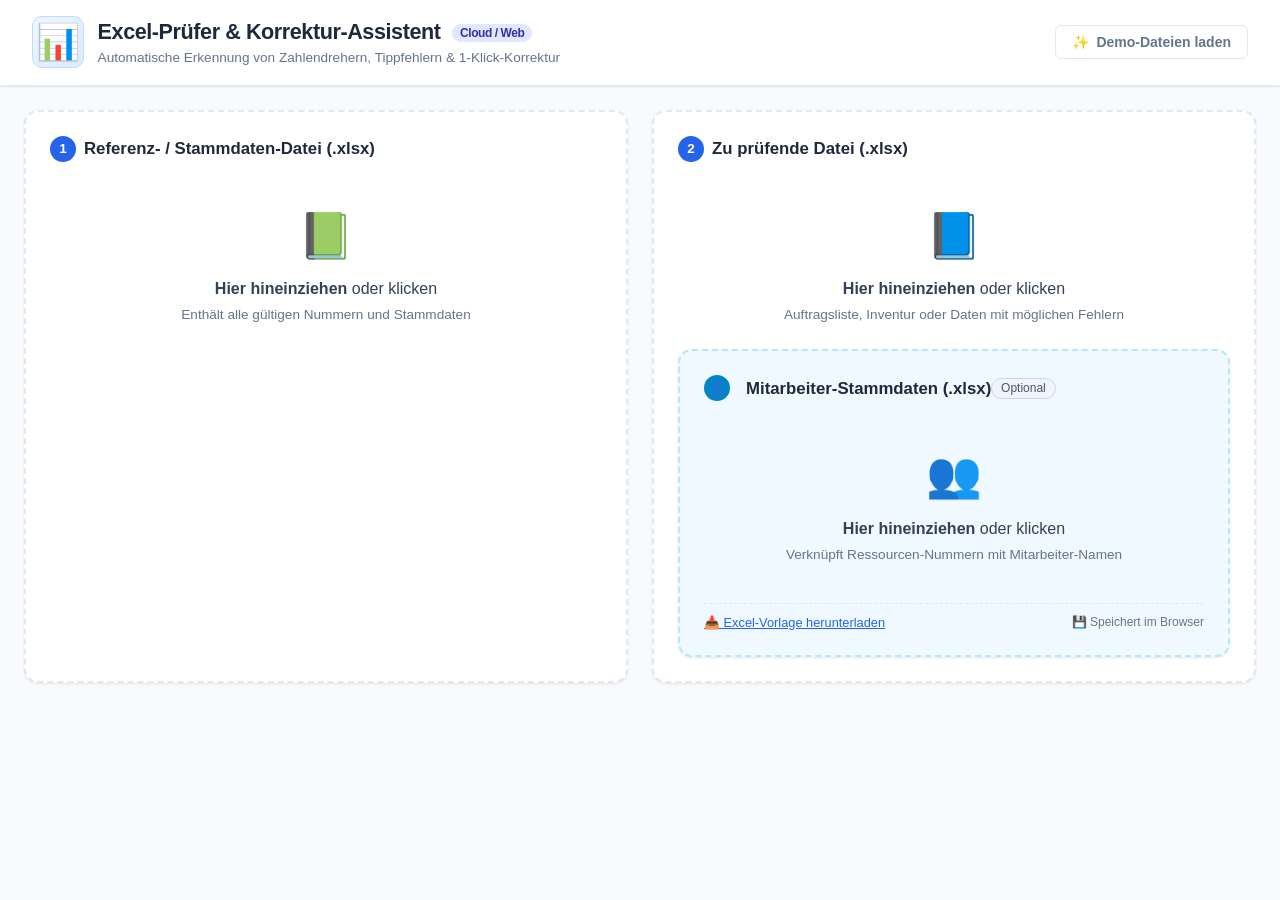
<file: docs/index.html>
<!DOCTYPE html>
<html lang="de">
<head>
  <meta charset="UTF-8">
  <meta name="viewport" content="width=device-width, initial-scale=1.0">
  <title>Excel-Prüfer & Korrektur-Assistent (Web)</title>
  <link rel="stylesheet" href="style.css">
  <!-- ExcelJS für 100% clientseitige Excel-Verarbeitung im Browser (Lokal mit CDN-Fallback) -->
  <script src="libs/exceljs.min.js"></script>
  <script>
    if (typeof ExcelJS === "undefined") {
      document.write('<script src="https://cdn.jsdelivr.net/npm/exceljs@4.4.0/dist/exceljs.min.js"><\\/script>');
    }
  </script>
</head>
<body>
  <!-- Kopfzeile -->
  <header class="app-header">
    <div class="header-container">
      <div class="logo-area">
        <div class="logo-icon">📊</div>
        <div>
          <h1 class="logo-title">Excel-Prüfer &amp; Korrektur-Assistent <span style="font-size: 0.75rem; background: #e0e7ff; color: #3730a3; padding: 2px 8px; border-radius: 9999px; margin-left: 6px; font-weight: 600; vertical-align: middle;">Cloud / Web</span></h1>
          <p class="logo-subtitle">Automatische Erkennung von Zahlendrehern, Tippfehlern &amp; 1-Klick-Korrektur</p>
        </div>
      </div>
      <div class="header-actions">
        <button id="btn-load-demo" class="btn btn-secondary btn-sm" title="Lädt Beispieldaten mit echten Zahlendrehern und 4-stelligen Ressourcen">
          <span class="icon">✨</span> Demo-Dateien laden
        </button>
      </div>
    </div>
  </header>

  <!-- Hauptinhalt -->
  <main class="main-container">

    <!-- Schritt 1: Datei-Upload / Drag & Drop -->
    <section class="dropzone-grid">
      
      <!-- 1. Referenzdatei -->
      <div id="drop-ref" class="drop-card drop-ref">
        <div class="drop-card-header">
          <span class="step-badge">1</span>
          <h3>Referenz- / Stammdaten-Datei (.xlsx)</h3>
        </div>
        <div class="drop-zone-content">
          <div class="drop-icon">📗</div>
          <p class="drop-text"><strong>Hier hineinziehen</strong> oder klicken</p>
          <p class="drop-subtext">Enthält alle gültigen Nummern und Stammdaten</p>
          <input type="file" id="input-ref" class="file-input" accept=".xlsx,.xls">
        </div>
        <div id="ref-file-info" class="file-info hidden">
          <div class="file-info-icon">✅</div>
          <div class="file-info-text">
            <strong id="ref-filename">dateiname.xlsx</strong>
            <div class="sheet-select-row">
              <label for="select-ref-sheet">Arbeitsblatt:</label>
              <select id="select-ref-sheet" class="form-select form-select-sm"></select>
            </div>
          </div>
        </div>
      </div>

      <!-- 2. Zu prüfende Datei -->
      <div id="drop-tgt" class="drop-card drop-tgt">
        <div class="drop-card-header">
          <span class="step-badge">2</span>
          <h3>Zu prüfende Datei (.xlsx)</h3>
        </div>
        <div class="drop-zone-content">
          <div class="drop-icon">📘</div>
          <p class="drop-text"><strong>Hier hineinziehen</strong> oder klicken</p>
          <p class="drop-subtext">Auftragsliste, Inventur oder Daten mit möglichen Fehlern</p>
          <input type="file" id="input-tgt" class="file-input" accept=".xlsx,.xls">
        </div>
        <div id="tgt-file-info" class="file-info hidden">
          <div class="file-info-icon">✅</div>
          <div class="file-info-text">
            <strong id="tgt-filename">dateiname.xlsx</strong>
            <div class="sheet-select-row">
              <label for="select-tgt-sheet">Arbeitsblatt:</label>
              <select id="select-tgt-sheet" class="form-select form-select-sm"></select>
            </div>
          </div>
        </div>
      <!-- 3. Mitarbeiter-Datei (Personal / Ressourcen) -->
      <div id="drop-staff" class="drop-card drop-staff">
        <div class="drop-card-header">
          <div style="display: flex; align-items: center; gap: 0.5rem;">
            <span class="step-badge" style="background: #0284c7;">👤</span>
            <h3>Mitarbeiter-Stammdaten (.xlsx)</h3>
          </div>
          <span id="staff-storage-badge" class="badge badge-leer-ok">Optional</span>
        </div>
        <div class="drop-zone-content" id="staff-drop-zone-content">
          <div class="drop-icon">👥</div>
          <p class="drop-text"><strong>Hier hineinziehen</strong> oder klicken</p>
          <p class="drop-subtext">Verknüpft Ressourcen-Nummern mit Mitarbeiter-Namen</p>
          <input type="file" id="input-staff" class="file-input" accept=".xlsx,.xls">
        </div>
        <div id="staff-file-info" class="file-info hidden">
          <div class="file-info-icon" style="color: #0284c7;">👤</div>
          <div class="file-info-text">
            <strong id="staff-info-title">Keine Mitarbeiter geladen</strong>
            <p id="staff-info-detail" style="font-size: 0.8rem; color: var(--text-muted); margin: 2px 0 6px 0;">Gespeichert im Browser</p>
            <div class="staff-actions-row">
              <button type="button" id="btn-change-staff" class="btn btn-secondary btn-sm" style="padding: 2px 8px; font-size: 0.8rem;">Neu laden / Ändern</button>
              <button type="button" id="btn-clear-staff" class="btn btn-outline btn-sm" style="padding: 2px 8px; font-size: 0.8rem; color: #dc2626;" title="Aus dem Browser löschen">Löschen</button>
            </div>
          </div>
        </div>
        <div class="staff-card-footer" style="margin-top: 0.85rem; border-top: 1px dashed var(--border); padding-top: 0.6rem; display: flex; justify-content: space-between; align-items: center;">
          <button type="button" id="btn-download-staff-template" class="btn-link" style="font-size: 0.8rem; color: var(--primary); background: none; border: none; cursor: pointer; text-decoration: underline;">
            📥 Excel-Vorlage herunterladen
          </button>
          <span style="font-size: 0.75rem; color: var(--text-muted);">💾 Speichert im Browser</span>
        </div>
      </div>

    </section>

    <!-- Schritt 2: Spalten-Zuordnung & Einstellungen -->
    <section id="config-section" class="card config-card hidden">
      <div class="card-header-flex">
        <div class="title-with-badge">
          <span class="step-badge">3</span>
          <h3>Spalten-Zuordnung &amp; Prüfeinstellungen</h3>
        </div>
        <div class="mode-selector">
          <label class="mode-label">Prüfmodus:</label>
          <label class="radio-chip">
            <input type="radio" name="check-mode" value="pool" checked>
            <span>Gültigkeit im Wertepool (Standard)</span>
          </label>
          <label class="radio-chip">
            <input type="radio" name="check-mode" value="row">
            <span>1:1 Zeilenabgleich</span>
          </label>
        </div>
      </div>

      <!-- Zusätzliche Prüfeinstellungen: Datumsprüfung für Spalte A -->
      <div class="date-check-card">
        <div class="date-check-header">
          <label class="date-check-title" title="Prüft, ob die Datumswerte in Spalte A im erwarteten Zeitraum liegen">
            <input type="checkbox" id="chk-date-validation" checked>
            <span>📅 Datumsprüfung für Spalte A (Prüfung auf aktuellen Zeitraum)</span>
          </label>
          <span class="badge badge-ok" id="badge-date-status">Aktiv (Letzte 3 Wochen)</span>
        </div>
        <div class="date-check-options-row" id="date-check-controls">
          <label class="radio-chip">
            <input type="radio" name="date-mode" value="weeks" checked>
            <span>Relativ: Letzte</span>
          </label>
          <input type="number" id="input-date-weeks" min="1" max="104" value="3" class="date-input-num" title="Anzahl der Wochen in die Vergangenheit">
          <span style="font-size: 0.88rem; color: var(--text-muted);">Wochen (Standard: 3 Wochen, keine Zukunftsdaten)</span>
          
          <span style="color: var(--border); margin: 0 0.5rem;">|</span>
          
          <label class="radio-chip">
            <input type="radio" name="date-mode" value="custom">
            <span>Fester Zeitraum:</span>
          </label>
          <span style="font-size: 0.85rem;">Von:</span>
          <input type="date" id="input-date-start" class="date-input-val">
          <span style="font-size: 0.85rem;">Bis:</span>
          <input type="date" id="input-date-end" class="date-input-val">
        </div>
        <div style="font-size: 0.78rem; color: var(--text-muted); margin-top: 0.35rem;">
          💡 Liegt das Datum in Spalte A weiter zurück oder in der Zukunft, wird automatisch eine Warnung <em>„Datum eventuell falsch“</em> angezeigt.
        </div>
      </div>

      <div class="mapping-table-wrapper">
        <p class="mapping-hint">Wählen Sie aus, welche Spalten gegen die Referenz abgeglichen werden sollen:</p>
        <table class="mapping-table">
          <thead>
            <tr>
              <th width="45"><input type="checkbox" id="check-all-cols" title="Alle Spalten auswählen"></th>
              <th>Spalte in Prüfdatei</th>
              <th width="35">➔</th>
              <th>Vergleichen mit Referenz-Spalte</th>
              <th width="220">Leere Zellen erlauben <span style="font-weight: normal; font-size: 0.75rem; color: #64748b;">(z.B. optional)</span></th>
            </tr>
          </thead>
          <tbody id="mapping-tbody">
            <!-- Dynamisch generiert -->
          </tbody>
        </table>
      </div>

      <div class="config-actions">
        <button id="btn-start-check" class="btn btn-primary btn-lg">
          <span class="icon">🚀</span> Prüfung starten
        </button>
      </div>
    </section>

    <!-- Schritt 3: Analyse-Dashboard & Korrekturen -->
    <section id="results-section" class="results-container hidden">
      
      <!-- Kennzahlen / Statistik -->
      <div class="stats-grid">
        <div class="stat-card stat-total">
          <div class="stat-num" id="stat-total">0</div>
          <div class="stat-label">Geprüfte Zellen</div>
        </div>
        <div class="stat-card stat-ok">
          <div class="stat-num" id="stat-ok">0</div>
          <div class="stat-label">Gültig / Korrekt</div>
        </div>
        <div class="stat-card stat-zahlendreher">
          <div class="stat-num" id="stat-zahlendreher">0</div>
          <div class="stat-label">Zahlendreher</div>
        </div>
        <div class="stat-card stat-tippfehler">
          <div class="stat-num" id="stat-tippfehler">0</div>
          <div class="stat-label">Tippfehler / Ähnlich</div>
        </div>
        <div class="stat-card stat-fehler">
          <div class="stat-num" id="stat-fehler">0</div>
          <div class="stat-label">Nicht existent / Leer</div>
        </div>
      </div>

      <!-- Aktionsleiste für Korrekturen -->
      <div class="action-bar-card">
        <div class="action-bar-left">
          <button id="btn-general-apply" class="btn btn-general btn-pulse" title="Erstellt die fertige Excel-Datei im Download-Ordner. Fehler und nicht vorhandene Nummern bleiben im Original unverändert erhalten, es sei denn, Sie haben sie manuell angepasst.">
            <span class="icon">🚀</span> <strong>General-Button: Datei erstellen &amp; Änderungen übernehmen</strong>
          </button>
          <button id="btn-fix-zahlendreher" class="btn btn-action btn-highlight" title="Nur eindeutige Zahlendreher korrigieren">
            <span class="icon">⚡</span> Nur Zahlendreher korrigieren
          </button>
          <button id="btn-reset-fixes" class="btn btn-action btn-secondary" title="Alle Korrekturen rückgängig machen">
            <span class="icon">↩️</span> Zurücksetzen
          </button>
        </div>
        <div class="action-bar-right">
          <button id="btn-export-excel" class="btn btn-success hidden">
            <span class="icon">💾</span> Korrigierte Excel (.xlsx)
          </button>
          <button id="btn-export-report" class="btn btn-outline hidden">
            <span class="icon">📊</span> Prüfbericht (.xlsx)
          </button>
        </div>
      </div>

      <!-- Download-Erfolgsbanner (erscheint nach General-Button) -->
      <div id="download-success-banner" class="download-banner hidden">
        <div class="download-banner-left">
          <div class="download-banner-badge">✅ DATEI HERUNTERGELADEN</div>
          <h4>Korrigierte Excel-Datei erfolgreich erstellt (1:1 Original-Layout)</h4>
          <p class="download-banner-path">Gespeichert in Ihrem Browser-Download-Ordner als: <strong id="download-file-name">dateiname_KORRIGIERT.xlsx</strong></p>
        </div>
        <div class="download-banner-actions">
          <button id="btn-download-again" class="btn btn-success">
            <span class="icon">📥</span> Nochmals herunterladen
          </button>
        </div>
      </div>

      <!-- Filter und Tabellenansicht (Prüfdiagnose ODER Komplette Excel-Datei) -->
      <div class="card table-card">
        <!-- Ansichten-Umschalter (Tabs) -->
        <div class="view-tabs-bar">
          <button type="button" id="tab-btn-diagnostics" class="view-tab-btn active">
            <span class="icon">🔍</span> <span>Prüf- &amp; Diagnoseansicht</span>
            <span class="tab-badge badge-err" id="tab-badge-errors">0 Abweichungen</span>
          </button>
          <button type="button" id="tab-btn-fulltable" class="view-tab-btn">
            <span class="icon">📑</span> <span>Gesamte Excel-Datei (Alle Spalten &amp; Zeilen)</span>
            <span class="tab-badge badge-info" id="tab-badge-total-rows">0 Zeilen</span>
          </button>
        </div>

        <!-- Ansicht 1: Prüf- & Diagnoseansicht (bisherige Ergebnistabelle) -->
        <div id="view-diagnostics" class="view-pane">
          <div class="table-header-toolbar">
            <div class="search-box">
              <span class="search-icon">🔍</span>
              <input type="text" id="table-search-input" placeholder="Nach Zelle (z.B. A5), Wert oder Diagnose filtern...">
            </div>

            <div class="filter-pills" id="filter-pills">
              <button class="pill" data-filter="all">Alle (<span id="count-all">0</span>)</button>
              <button class="pill active" data-filter="errors">Nur Fehler (<span id="count-errors">0</span>)</button>
              <button class="pill" data-filter="zahlendreher">Zahlendreher (<span id="count-zd">0</span>)</button>
              <button class="pill" data-filter="tippfehler">Tippfehler (<span id="count-tp">0</span>)</button>
              <button class="pill pill-datum" data-filter="datum">📅 Datum (<span id="count-datum">0</span>)</button>
              <button class="pill" data-filter="nicht_existent">Nicht existent (<span id="count-ne">0</span>)</button>
              <button class="pill" data-filter="corrected">Bereits korrigiert (<span id="count-corr">0</span>)</button>
            </div>
          </div>

          <div class="results-table-wrapper">
            <table class="results-table">
              <thead>
                <tr>
                  <th width="75">Zelle</th>
                  <th width="150">Spalte</th>
                  <th width="90">Zeile</th>
                  <th width="130">Originalwert</th>
                  <th width="200">Status / Diagnose</th>
                  <th width="220">Vorschlag / Alternativen</th>
                  <th width="210">Neuer Wert (Manuell / Speichern)</th>
                </tr>
              </thead>
              <tbody id="results-tbody">
                <!-- Dynamisch gefüllt -->
              </tbody>
            </table>
          </div>
        </div>

        <!-- Ansicht 2: Gesamte Excel-Datei (Alle Spalten & Zeilen mit Filtern und Direkt-Bearbeitung) -->
        <div id="view-fulltable" class="view-pane hidden">
          <div class="fulltable-toolbar">
            <div class="fulltable-filters-grid">
              <div class="fulltable-filter-item">
                <label for="filter-full-staff">👤 Mitarbeiter / Ressource:</label>
                <select id="filter-full-staff" class="form-select form-select-sm">
                  <option value="all">Alle Mitarbeiter</option>
                </select>
              </div>

              <div class="fulltable-filter-item">
                <label for="filter-full-date">📅 Datum / Tag:</label>
                <select id="filter-full-date" class="form-select form-select-sm">
                  <option value="all">Alle Tage</option>
                </select>
              </div>

              <div class="fulltable-filter-item">
                <label for="filter-full-status">⚠️ Zeilen-Status:</label>
                <select id="filter-full-status" class="form-select form-select-sm">
                  <option value="all">Alle Zeilen anzeigen</option>
                  <option value="errors">Nur Zeilen mit Prüffehlern</option>
                  <option value="corrected">Nur geänderte Zeilen</option>
                </select>
              </div>

              <div class="fulltable-filter-item fulltable-search-item">
                <label for="filter-full-search">🔍 Freitext-Suche:</label>
                <input type="text" id="filter-full-search" class="form-input form-input-sm" placeholder="In allen Zellen suchen (z.B. Stunden, Artikel, Name)...">
              </div>
            </div>

            <div class="fulltable-actions-row">
              <div class="fulltable-counts" id="fulltable-counts-text">
                Zeige <strong>0</strong> von <strong>0</strong> Zeilen
              </div>
              <div style="display: flex; gap: 0.75rem; align-items: center; flex-wrap: wrap;">
                <button type="button" id="btn-reset-full-filters" class="btn btn-secondary btn-sm">
                  ↩️ Filter zurücksetzen
                </button>
                <span class="fulltable-hint">💡 Klick auf eine Zelle, um den Wert direkt zu ändern &amp; zu speichern</span>
              </div>
            </div>
          </div>

          <div class="fulltable-scroll-wrapper">
            <table class="full-excel-table" id="full-excel-table">
              <thead id="fulltable-thead">
                <!-- Dynamisch: # Zeile | Spalte A | Spalte B | ... -->
              </thead>
              <tbody id="fulltable-tbody">
                <!-- Dynamisch alle Zeilen mit Inline-Editing -->
              </tbody>
            </table>
          </div>
        </div>

      </div>

      <!-- Schritt 4: Übersicht der Mitarbeiter & geleisteten Arbeitszeiten nach Tagen -->
      <div id="timesheet-section" class="card timesheet-card hidden">
        <div class="card-header-flex">
          <div>
            <div class="title-with-badge">
              <span class="step-badge" style="background: #059669;">4</span>
              <h3>Übersicht: Mitarbeiter &amp; geleistete Arbeitszeiten nach Tagen</h3>
            </div>
            <p class="section-desc" style="font-size: 0.88rem; color: var(--text-muted); margin-top: 0.25rem;">
              Automatische Zusammenstellung der gebuchten Zeiten pro Mitarbeiter und Kalendertag zur Endkontrolle, ob alle Daten korrekt erfasst wurden.
            </p>
          </div>
          <div class="timesheet-header-actions">
            <button id="btn-export-timesheet" class="btn btn-success btn-sm" title="Lädt diese Arbeitszeiten-Matrix als formatierte Excel-Datei herunter">
              <span class="icon">📥</span> Arbeitszeiten als Excel (.xlsx)
            </button>
          </div>
        </div>

        <!-- Spalten-Auswahl für Datum & Stunden (automatisch erkannt, flexibel änderbar) -->
        <div class="timesheet-config-bar">
          <div class="timesheet-cfg-item">
            <label for="select-ts-date-col">📅 Datums-Spalte:</label>
            <select id="select-ts-date-col" class="form-select form-select-sm"></select>
          </div>
          <div class="timesheet-cfg-item">
            <label for="select-ts-hours-col">⏱️ Arbeitszeit / Stunden-Spalte:</label>
            <select id="select-ts-hours-col" class="form-select form-select-sm"></select>
          </div>
          <div class="timesheet-cfg-item">
            <label for="select-ts-resource-col">👤 Ressourcen-Spalte:</label>
            <select id="select-ts-resource-col" class="form-select form-select-sm"></select>
          </div>
          <div class="timesheet-cfg-info">
            <span id="ts-staff-status-badge" class="badge badge-ok">👤 Mitarbeiter verknüpft</span>
          </div>
        </div>

        <!-- Matrix-Tabelle -->
        <div class="timesheet-table-wrapper">
          <table class="timesheet-table" id="timesheet-table">
            <thead id="timesheet-thead">
              <!-- Dynamisch: Mitarbeiter | Tag 1 | Tag 2 | ... | Gesamtstunden | Buchungen -->
            </thead>
            <tbody id="timesheet-tbody">
              <!-- Dynamisch: Eine Zeile pro Mitarbeiter -->
            </tbody>
            <tfoot id="timesheet-tfoot">
              <!-- Dynamisch: Summe pro Tag über alle Mitarbeiter -->
            </tfoot>
          </table>
        </div>
      </div>

    </section>

  </main>

  <!-- Toast Benachrichtigung -->
  <div id="toast" class="toast hidden"></div>

  <!-- Skripte -->
  <script src="engine.js"></script>
  <script src="app.js"></script>
</body>
</html>
</file>
<file: docs/style.css>
/* ==========================================================================
   Excel-Prüfer & Korrektur-Assistent - Modernes Styling
   ========================================================================== */

:root {
  --primary: #2563eb;
  --primary-hover: #1d4ed8;
  --primary-light: #eff6ff;
  --primary-border: #bfdbfe;
  
  --success: #10b981;
  --success-hover: #059669;
  --success-bg: #ecfdf5;
  --success-border: #a7f3d0;
  
  --warning: #f59e0b;
  --warning-bg: #fffbeb;
  --warning-border: #fde68a;
  
  --danger: #ef4444;
  --danger-bg: #fef2f2;
  --danger-border: #fecaca;
  
  --info: #0284c7;
  --info-bg: #f0f9ff;
  --info-border: #bae6fd;

  --bg-main: #f8fafc;
  --bg-card: #ffffff;
  --text-main: #0f172a;
  --text-muted: #64748b;
  --border: #e2e8f0;
  --radius-sm: 6px;
  --radius-md: 10px;
  --radius-lg: 14px;
  --shadow-sm: 0 1px 3px rgba(0,0,0,0.06), 0 1px 2px rgba(0,0,0,0.04);
  --shadow-md: 0 4px 6px -1px rgba(0,0,0,0.08), 0 2px 4px -2px rgba(0,0,0,0.05);
  --shadow-lg: 0 10px 15px -3px rgba(0,0,0,0.08), 0 4px 6px -4px rgba(0,0,0,0.04);
}

* {
  box-sizing: border-box;
  margin: 0;
  padding: 0;
}

body {
  font-family: -apple-system, BlinkMacSystemFont, "Segoe UI", Roboto, "Helvetica Neue", Arial, sans-serif;
  background-color: var(--bg-main);
  color: var(--text-main);
  line-height: 1.5;
  -webkit-font-smoothing: antialiased;
}

/* Header */
.app-header {
  background-color: var(--bg-card);
  border-bottom: 1px solid var(--border);
  padding: 1rem 2rem;
  position: sticky;
  top: 0;
  z-index: 100;
  box-shadow: var(--shadow-sm);
}

.header-container {
  max-width: 1400px;
  margin: 0 auto;
  display: flex;
  align-items: center;
  justify-content: space-between;
  gap: 1rem;
}

.logo-area {
  display: flex;
  align-items: center;
  gap: 0.85rem;
}

.logo-icon {
  font-size: 2.2rem;
  background: linear-gradient(135deg, #eff6ff 0%, #dbeafe 100%);
  width: 52px;
  height: 52px;
  display: flex;
  align-items: center;
  justify-content: center;
  border-radius: var(--radius-md);
  border: 1px solid var(--primary-border);
}

.logo-title {
  font-size: 1.35rem;
  font-weight: 700;
  color: #1e293b;
  letter-spacing: -0.02em;
}

.logo-subtitle {
  font-size: 0.85rem;
  color: var(--text-muted);
}

/* Container */
.main-container {
  max-width: 1400px;
  margin: 1.5rem auto;
  padding: 0 1.5rem;
  display: flex;
  flex-direction: column;
  gap: 1.75rem;
}

/* Cards */
.card {
  background-color: var(--bg-card);
  border: 1px solid var(--border);
  border-radius: var(--radius-lg);
  padding: 1.5rem;
  box-shadow: var(--shadow-sm);
}

.step-badge {
  background-color: var(--primary);
  color: white;
  width: 26px;
  height: 26px;
  border-radius: 50%;
  display: inline-flex;
  align-items: center;
  justify-content: center;
  font-size: 0.85rem;
  font-weight: 700;
  margin-right: 0.5rem;
}

/* Upload & Dropzone */
.dropzone-grid {
  display: grid;
  grid-template-columns: repeat(auto-fit, minmax(360px, 1fr));
  gap: 1.5rem;
}

.drop-card {
  background: var(--bg-card);
  border: 2px dashed var(--border);
  border-radius: var(--radius-lg);
  padding: 1.5rem;
  transition: all 0.2s ease;
  position: relative;
  cursor: pointer;
  box-shadow: var(--shadow-sm);
}

.drop-card:hover, .drop-card.dragover {
  border-color: var(--primary);
  background-color: var(--primary-light);
  transform: translateY(-2px);
  box-shadow: var(--shadow-md);
}

.drop-card-header {
  display: flex;
  align-items: center;
  margin-bottom: 1rem;
}

.drop-card-header h3 {
  font-size: 1.05rem;
  font-weight: 600;
  color: #1e293b;
}

.drop-zone-content {
  text-align: center;
  padding: 1.5rem 0.5rem;
}

.drop-icon {
  font-size: 2.8rem;
  margin-bottom: 0.5rem;
}

.drop-text {
  font-size: 1rem;
  color: #334155;
  margin-bottom: 0.25rem;
}

.drop-subtext {
  font-size: 0.85rem;
  color: var(--text-muted);
}

.file-input {
  display: none;
}

.file-info {
  background-color: #f8fafc;
  border: 1px solid var(--border);
  border-radius: var(--radius-md);
  padding: 0.85rem;
  margin-top: 1rem;
}

.file-info-row {
  display: flex;
  align-items: center;
  justify-content: space-between;
  margin-bottom: 0.65rem;
}

.file-name {
  font-weight: 600;
  font-size: 0.9rem;
  color: #1e293b;
  overflow: hidden;
  text-overflow: ellipsis;
  white-space: nowrap;
  max-width: 240px;
}

.sheet-select-row {
  display: flex;
  align-items: center;
  gap: 0.5rem;
  font-size: 0.85rem;
  color: var(--text-muted);
}

/* Form Controls */
.form-select {
  flex: 1;
  padding: 0.4rem 0.65rem;
  border-radius: var(--radius-sm);
  border: 1px solid var(--border);
  background-color: white;
  font-size: 0.85rem;
  color: var(--text-main);
  outline: none;
}

.form-select:focus {
  border-color: var(--primary);
  box-shadow: 0 0 0 2px var(--primary-border);
}

/* Config Section */
.config-header {
  display: flex;
  align-items: center;
  justify-content: space-between;
  flex-wrap: wrap;
  gap: 1rem;
  margin-bottom: 1.25rem;
  padding-bottom: 1rem;
  border-bottom: 1px solid var(--border);
}

.config-title-group {
  display: flex;
  align-items: center;
}

.config-title-group h3 {
  font-size: 1.15rem;
  font-weight: 600;
}

.mode-selector {
  display: flex;
  align-items: center;
  gap: 0.75rem;
}

.mode-label {
  font-size: 0.85rem;
  font-weight: 600;
  color: var(--text-muted);
}

.radio-chip {
  display: inline-flex;
  align-items: center;
  gap: 0.4rem;
  font-size: 0.85rem;
  background-color: #f1f5f9;
  padding: 0.35rem 0.75rem;
  border-radius: 9999px;
  cursor: pointer;
  transition: all 0.15s ease;
}

.radio-chip:hover {
  background-color: #e2e8f0;
}

.radio-chip input:checked + span {
  font-weight: 600;
  color: var(--primary);
}

.mapping-table-wrapper {
  margin-bottom: 1.25rem;
}

.mapping-hint {
  font-size: 0.9rem;
  color: var(--text-muted);
  margin-bottom: 0.75rem;
}

.mapping-table {
  width: 100%;
  border-collapse: collapse;
}

.mapping-table th {
  background-color: #f8fafc;
  padding: 0.65rem 0.85rem;
  text-align: left;
  font-size: 0.8rem;
  font-weight: 600;
  color: var(--text-muted);
  border-bottom: 1px solid var(--border);
  text-transform: uppercase;
  letter-spacing: 0.05em;
}

.mapping-table td {
  padding: 0.65rem 0.85rem;
  border-bottom: 1px solid var(--border);
  font-size: 0.9rem;
}

.config-actions {
  display: flex;
  justify-content: flex-end;
}

/* Results & Stats */
.stats-grid {
  display: grid;
  grid-template-columns: repeat(auto-fit, minmax(200px, 1fr));
  gap: 1rem;
}

.stat-card {
  background: white;
  border: 1px solid var(--border);
  border-radius: var(--radius-md);
  padding: 1.1rem 1.25rem;
  box-shadow: var(--shadow-sm);
  display: flex;
  flex-direction: column;
}

.stat-num {
  font-size: 2rem;
  font-weight: 700;
  line-height: 1;
  margin-bottom: 0.35rem;
}

.stat-label {
  font-size: 0.85rem;
  color: var(--text-muted);
  font-weight: 500;
}

.stat-total .stat-num { color: #334155; }
.stat-ok .stat-num { color: var(--success); }
.stat-zahlendreher .stat-num { color: #d97706; }
.stat-tippfehler .stat-num { color: var(--info); }
.stat-fehler .stat-num { color: var(--danger); }

/* Action Toolbar */
.action-bar-card {
  background: white;
  border: 1px solid var(--border);
  border-radius: var(--radius-md);
  padding: 0.85rem 1.25rem;
  display: flex;
  align-items: center;
  justify-content: space-between;
  flex-wrap: wrap;
  gap: 1rem;
  box-shadow: var(--shadow-sm);
}

.action-bar-left, .action-bar-right {
  display: flex;
  align-items: center;
  gap: 0.65rem;
  flex-wrap: wrap;
}

/* Buttons */
.btn {
  display: inline-flex;
  align-items: center;
  gap: 0.45rem;
  font-weight: 600;
  font-size: 0.875rem;
  padding: 0.5rem 1rem;
  border-radius: var(--radius-sm);
  cursor: pointer;
  transition: all 0.15s ease;
  border: 1px solid transparent;
  outline: none;
}

.btn-lg {
  padding: 0.75rem 1.75rem;
  font-size: 1rem;
  border-radius: var(--radius-md);
}

.btn-primary {
  background-color: var(--primary);
  color: white;
}
.btn-primary:hover {
  background-color: var(--primary-hover);
}

.btn-general {
  background: linear-gradient(135deg, #4f46e5 0%, #7c3aed 100%);
  color: white;
  box-shadow: 0 4px 10px rgba(99, 102, 241, 0.35);
  border: none;
  font-weight: 700;
  padding: 0.55rem 1.15rem;
}
.btn-general:hover {
  background: linear-gradient(135deg, #4338ca 0%, #6d28d9 100%);
  transform: translateY(-1px);
  box-shadow: 0 6px 14px rgba(99, 102, 241, 0.45);
}

.manual-edit-box {
  display: flex;
  align-items: center;
  gap: 0.35rem;
}
.manual-input {
  font-family: monospace;
  font-size: 0.88rem;
  padding: 0.35rem 0.6rem;
  border: 1px solid var(--border);
  border-radius: var(--radius-sm);
  width: 140px;
  outline: none;
  transition: all 0.15s ease;
}
.manual-input:focus {
  border-color: var(--primary);
  box-shadow: 0 0 0 2px var(--primary-border);
}
.manual-input.is-corrected {
  border-color: var(--success);
  background-color: #ecfdf5;
  color: #065f46;
  font-weight: 700;
}
.btn-save-manual {
  padding: 0.35rem 0.65rem;
  background-color: #f1f5f9;
  border: 1px solid #cbd5e1;
  border-radius: var(--radius-sm);
  color: #334155;
  cursor: pointer;
  font-size: 0.8rem;
  font-weight: 600;
  transition: all 0.15s ease;
  white-space: nowrap;
}
.btn-save-manual:hover {
  background-color: var(--primary);
  color: white;
  border-color: var(--primary);
}

.alt-chips-container {
  display: flex;
  flex-direction: column;
  gap: 0.35rem;
}
.alt-chips {
  display: flex;
  align-items: center;
  gap: 0.3rem;
  flex-wrap: wrap;
  font-size: 0.75rem;
  color: var(--text-muted);
}
.alt-chip {
  background: #f1f5f9;
  border: 1px solid #cbd5e1;
  padding: 0.15rem 0.4rem;
  border-radius: 4px;
  cursor: pointer;
  font-family: monospace;
  font-weight: 600;
  color: #334155;
  transition: all 0.15s ease;
}
.alt-chip:hover {
  background: #e2e8f0;
  border-color: #94a3b8;
  color: #0f172a;
}

.download-banner {
  background: linear-gradient(135deg, #ecfdf5 0%, #d1fae5 100%);
  border: 2px solid #a7f3d0;
  border-radius: var(--radius-md);
  padding: 1.25rem 1.5rem;
  display: flex;
  align-items: center;
  justify-content: space-between;
  flex-wrap: wrap;
  gap: 1.25rem;
  box-shadow: 0 4px 6px -1px rgba(16, 185, 129, 0.1);
  animation: fadeIn 0.3s ease-in-out;
}

.download-banner-left h4 {
  font-size: 1.05rem;
  font-weight: 700;
  color: #065f46;
  margin-bottom: 0.25rem;
}

.download-banner-badge {
  font-size: 0.72rem;
  font-weight: 800;
  background-color: #059669;
  color: white;
  padding: 0.15rem 0.5rem;
  border-radius: 4px;
  display: inline-block;
  margin-bottom: 0.4rem;
  letter-spacing: 0.04em;
}

.download-banner-path {
  font-size: 0.85rem;
  color: #047857;
}

.download-banner-actions {
  display: flex;
  align-items: center;
  gap: 0.75rem;
  flex-wrap: wrap;
}

.btn-folder {
  background-color: #ffffff;
  color: #065f46;
  border: 1px solid #6ee7b7;
  font-weight: 600;
}
.btn-folder:hover {
  background-color: #f0fdf4;
  border-color: #059669;
}

@keyframes fadeIn {
  from { opacity: 0; transform: translateY(-5px); }
  to { opacity: 1; transform: translateY(0); }
}

.btn-action {
  background-color: #f1f5f9;
  color: #1e293b;
  border-color: #cbd5e1;
}
.btn-action:hover {
  background-color: #e2e8f0;
}

.btn-secondary {
  background-color: transparent;
  border-color: var(--border);
  color: var(--text-muted);
}
.btn-secondary:hover {
  background-color: #f8fafc;
  color: var(--text-main);
}

.btn-success {
  background-color: var(--success);
  color: white;
  box-shadow: 0 2px 4px rgba(16, 185, 129, 0.25);
}
.btn-success:hover {
  background-color: var(--success-hover);
}

.btn-outline {
  background-color: transparent;
  border-color: var(--border);
  color: #334155;
}
.btn-outline:hover {
  background-color: #f1f5f9;
  border-color: #cbd5e1;
}

/* Badges */
.badge {
  display: inline-flex;
  align-items: center;
  padding: 0.2rem 0.55rem;
  border-radius: 9999px;
  font-size: 0.75rem;
  font-weight: 600;
  line-height: 1;
  white-space: nowrap;
}

.badge-ok { background: #dcfce7; color: #15803d; border: 1px solid #86efac; font-weight: 600; }
.badge-zahlendreher { background: #fef08a; color: #854d0e; border: 1px solid #facc15; font-weight: 700; box-shadow: 0 1px 2px rgba(234, 179, 8, 0.15); }
.badge-zifferntausch { background: #fef08a; color: #854d0e; border: 1px solid #facc15; font-weight: 600; }
.badge-tippfehler { background: #e0f2fe; color: #0369a1; border: 1px solid #7dd3fc; font-weight: 600; }
.badge-aehnlich { background: #f3e8ff; color: #7e22ce; border: 1px solid #d8b4fe; font-weight: 600; }
.badge-fehler { background: #fee2e2; color: #991b1b; border: 1px solid #f87171; font-weight: 700; box-shadow: 0 1px 2px rgba(239, 68, 68, 0.15); }
.badge-leer { background: #fee2e2; color: #b91c1c; border: 1px solid #fca5a5; font-weight: 600; }
.badge-leer-ok { background: #f1f5f9; color: #475569; border: 1px solid #cbd5e1; font-weight: 500; }
.badge-corrected { background: #bbf7d0; color: #14532d; border: 1px solid #4ade80; font-weight: 700; }

.allow-empty-label {
  display: inline-flex;
  align-items: center;
  gap: 0.45rem;
  font-size: 0.85rem;
  color: #334155;
  cursor: pointer;
  user-select: none;
}
.allow-empty-label input {
  accent-color: var(--primary);
  cursor: pointer;
}

/* Filter Pills */
.table-card {
  padding: 0;
  overflow: hidden;
}

.table-toolbar {
  padding: 1rem 1.25rem;
  display: flex;
  align-items: center;
  justify-content: space-between;
  flex-wrap: wrap;
  gap: 1rem;
  border-bottom: 1px solid var(--border);
  background-color: #ffffff;
}

.filter-pills {
  display: flex;
  align-items: center;
  gap: 0.5rem;
  flex-wrap: wrap;
}

.pill {
  border: 1px solid var(--border);
  background: #f8fafc;
  color: var(--text-muted);
  font-size: 0.8rem;
  font-weight: 600;
  padding: 0.35rem 0.75rem;
  border-radius: 9999px;
  cursor: pointer;
  transition: all 0.15s ease;
}

.pill:hover {
  background: #f1f5f9;
  color: var(--text-main);
}

.pill.active {
  background: #1e293b;
  color: white;
  border-color: #1e293b;
}

.pill-warning.active { background: #d97706; border-color: #d97706; }
.pill-zahlendreher.active { background: #b45309; border-color: #b45309; }
.pill-tippfehler.active { background: var(--info); border-color: var(--info); }
.pill-nicht-existent.active { background: var(--danger); border-color: var(--danger); }
.pill-corrected.active { background: var(--success); border-color: var(--success); }

.search-input {
  padding: 0.45rem 0.85rem;
  border: 1px solid var(--border);
  border-radius: var(--radius-sm);
  font-size: 0.85rem;
  width: 260px;
  outline: none;
}
.search-input:focus {
  border-color: var(--primary);
  box-shadow: 0 0 0 2px var(--primary-border);
}

/* Results Table */
.results-table-wrapper {
  max-height: 580px;
  overflow-y: auto;
}

.results-table {
  width: 100%;
  border-collapse: collapse;
  text-align: left;
}

.results-table th {
  position: sticky;
  top: 0;
  background: #f8fafc;
  padding: 0.75rem 1rem;
  font-size: 0.8rem;
  font-weight: 700;
  color: var(--text-muted);
  text-transform: uppercase;
  letter-spacing: 0.05em;
  border-bottom: 2px solid var(--border);
  z-index: 10;
}

.results-table td {
  padding: 0.75rem 1rem;
  border-bottom: 1px solid var(--border);
  font-size: 0.88rem;
  vertical-align: middle;
}

.results-table tr:hover {
  background-color: #f8fafc;
}

.results-table tr.row-corrected {
  background-color: #dcfce7 !important;
}
.results-table tr.row-corrected:hover {
  background-color: #bbf7d0 !important;
}

.results-table tr.row-zahlendreher {
  background-color: #fef3c7 !important;
}
.results-table tr.row-zahlendreher:hover {
  background-color: #fde68a !important;
}

.results-table tr.row-error {
  background-color: #fee2e2 !important;
}
.results-table tr.row-error:hover {
  background-color: #fecaca !important;
}

.cell-coord {
  font-weight: 700;
  font-family: monospace;
  background: #f1f5f9;
  padding: 0.2rem 0.45rem;
  border-radius: var(--radius-sm);
  color: #334155;
  font-size: 0.85rem;
}

.val-old {
  font-family: monospace;
  font-size: 0.92rem;
  font-weight: 600;
  color: #0f172a;
}

.val-old.is-striked {
  text-decoration: line-through;
  color: #94a3b8;
}

.val-input-group {
  display: flex;
  align-items: center;
  gap: 0.4rem;
}

.cell-input {
  font-family: monospace;
  font-size: 0.88rem;
  padding: 0.35rem 0.55rem;
  border: 1px solid var(--border);
  border-radius: var(--radius-sm);
  width: 100%;
  outline: none;
}

.cell-input:focus {
  border-color: var(--primary);
  background-color: white;
}

.cell-input.is-corrected {
  border-color: var(--success);
  background-color: #ecfdf5;
  font-weight: 700;
  color: #065f46;
}

.btn-apply-sugg {
  padding: 0.3rem 0.65rem;
  font-size: 0.8rem;
  background-color: var(--success-bg);
  border: 1px solid var(--success-border);
  color: var(--success);
  border-radius: var(--radius-sm);
  cursor: pointer;
  font-weight: 600;
  display: inline-flex;
  align-items: center;
  gap: 0.3rem;
  transition: all 0.15s ease;
}

.btn-apply-sugg:hover {
  background-color: var(--success);
  color: white;
}

.diag-detail {
  font-size: 0.82rem;
  color: #475569;
}

/* Utilities */
.hidden {
  display: none !important;
}

/* Toast */
.toast {
  position: fixed;
  bottom: 2rem;
  right: 2rem;
  background: #1e293b;
  color: white;
  padding: 0.85rem 1.4rem;
  border-radius: var(--radius-md);
  box-shadow: var(--shadow-lg);
  font-size: 0.9rem;
  font-weight: 500;
  z-index: 999;
  display: flex;
  align-items: center;
  gap: 0.5rem;
  transition: opacity 0.2s ease;
}

/* Datumsprüfung Konfiguration */
.date-check-card {
  background: #f8fafc;
  border: 1px solid var(--border);
  border-radius: var(--radius-md);
  padding: 0.85rem 1.15rem;
  margin-bottom: 1.25rem;
}
.date-check-header {
  display: flex;
  align-items: center;
  justify-content: space-between;
  margin-bottom: 0.5rem;
}
.date-check-title {
  display: flex;
  align-items: center;
  gap: 0.5rem;
  font-weight: 600;
  font-size: 0.95rem;
  color: #1e293b;
  cursor: pointer;
}
.date-check-options-row {
  display: flex;
  align-items: center;
  flex-wrap: wrap;
  gap: 0.6rem;
  font-size: 0.88rem;
  margin-top: 0.35rem;
}
.date-input-num {
  width: 60px;
  padding: 0.3rem 0.5rem;
  border: 1px solid var(--border);
  border-radius: var(--radius-sm);
  font-size: 0.88rem;
  text-align: center;
}
.date-input-val {
  padding: 0.3rem 0.5rem;
  border: 1px solid var(--border);
  border-radius: var(--radius-sm);
  font-size: 0.85rem;
}
.pill-datum.active {
  background: #0284c7;
  border-color: #0284c7;
}

/* Mitarbeiter & Personal Drop-Card */
.drop-staff {
  border-color: #bae6fd;
  background-color: #f0f9ff;
}
.drop-staff:hover, .drop-staff.dragover {
  border-color: #0284c7;
  background-color: #e0f2fe;
}
.staff-badge-count {
  font-size: 0.8rem;
  background: #e0f2fe;
  color: #0369a1;
  padding: 2px 8px;
  border-radius: 9999px;
  font-weight: 600;
}
.staff-actions-row {
  display: flex;
  align-items: center;
  gap: 0.5rem;
  margin-top: 0.35rem;
}
.btn-xs {
  font-size: 0.75rem;
  padding: 0.2rem 0.5rem;
  border-radius: var(--radius-sm);
}
.badge-storage {
  background: #e0f2fe;
  color: #0284c7;
  border: 1px solid #bae6fd;
}

/* Arbeitszeiten Matrix Card */
.timesheet-card {
  margin-top: 1.5rem;
  border: 1px solid #cbd5e1;
  box-shadow: 0 4px 6px -1px rgba(0, 0, 0, 0.05);
}
.timesheet-config-bar {
  display: flex;
  flex-wrap: wrap;
  align-items: center;
  gap: 1.25rem;
  background: #f8fafc;
  padding: 0.75rem 1rem;
  border-radius: var(--radius-md);
  margin: 1rem 0 1.25rem 0;
  border: 1px solid var(--border);
}
.timesheet-cfg-item {
  display: flex;
  align-items: center;
  gap: 0.5rem;
  font-size: 0.88rem;
}
.timesheet-cfg-item label {
  font-weight: 600;
  color: #334155;
}
.timesheet-cfg-info {
  margin-left: auto;
}
.timesheet-table-wrapper {
  overflow-x: auto;
  border: 1px solid var(--border);
  border-radius: var(--radius-md);
  background: white;
}
.timesheet-table {
  width: 100%;
  border-collapse: collapse;
  font-size: 0.88rem;
  text-align: right;
}
.timesheet-table th, .timesheet-table td {
  padding: 0.65rem 0.85rem;
  border: 1px solid #e2e8f0;
  white-space: nowrap;
}
.timesheet-table th {
  background-color: #f1f5f9;
  color: #1e293b;
  font-weight: 700;
  text-align: center;
  font-size: 0.82rem;
}
.timesheet-table th.ts-col-emp, .timesheet-table td.ts-cell-emp {
  text-align: left;
  position: sticky;
  left: 0;
  background-color: #f8fafc;
  z-index: 2;
  font-weight: 600;
  min-width: 220px;
  border-right: 2px solid #cbd5e1;
}
.timesheet-table tr:hover td {
  background-color: #f8fafc;
}
.timesheet-table tr:hover td.ts-cell-emp {
  background-color: #edf2f7;
}
.timesheet-table th.ts-col-total, .timesheet-table td.ts-cell-total {
  background-color: #f8fafc;
  font-weight: 700;
  color: #0f172a;
  border-left: 2px solid #cbd5e1;
}
.timesheet-table tfoot tr td {
  background-color: #f1f5f9;
  font-weight: 700;
  border-top: 2px solid #94a3b8;
  color: #0f172a;
}
.ts-hour-badge {
  display: inline-block;
  background-color: #e0f2fe;
  color: #0369a1;
  font-weight: 600;
  padding: 2px 7px;
  border-radius: 4px;
  font-size: 0.82rem;
  min-width: 45px;
  text-align: center;
}
.ts-hour-empty {
  color: #94a3b8;
  font-size: 0.82rem;
}
.ts-hour-total {
  background-color: #dcfce7;
  color: #15803d;
  font-weight: 700;
}
.ts-grand-total {
  background-color: #059669;
  color: white;
  padding: 3px 8px;
  border-radius: 4px;
  font-size: 0.9rem;
}

/* ==========================================================================
   Ansichten-Umschalter (Tabs) & Gesamte Excel-Datei Ansicht
   ========================================================================== */

.view-tabs-bar {
  display: flex;
  background: #f1f5f9;
  padding: 4px;
  border-radius: var(--radius-md);
  gap: 6px;
  margin-bottom: 1.25rem;
  border: 1px solid var(--border);
}

.view-tab-btn {
  flex: 1;
  display: flex;
  align-items: center;
  justify-content: center;
  gap: 8px;
  padding: 10px 16px;
  font-size: 0.92rem;
  font-weight: 600;
  color: #475569;
  background: transparent;
  border: none;
  border-radius: var(--radius-sm);
  cursor: pointer;
  transition: all 0.2s ease;
}

.view-tab-btn:hover {
  color: #0f172a;
  background: rgba(255, 255, 255, 0.6);
}

.view-tab-btn.active {
  background: white;
  color: var(--primary);
  box-shadow: 0 1px 3px rgba(0, 0, 0, 0.1);
}

.tab-badge {
  padding: 2px 8px;
  border-radius: 9999px;
  font-size: 0.75rem;
  font-weight: 700;
}

.tab-badge.badge-err {
  background: #fee2e2;
  color: #b91c1c;
}

.tab-badge.badge-info {
  background: #e0f2fe;
  color: #0369a1;
}

/* Toolbar für Gesamttabelle */
.fulltable-toolbar {
  background: #f8fafc;
  border: 1px solid var(--border);
  border-radius: var(--radius-md);
  padding: 1rem;
  margin-bottom: 1rem;
}

.fulltable-filters-grid {
  display: grid;
  grid-template-columns: repeat(auto-fit, minmax(210px, 1fr));
  gap: 1rem;
}

.fulltable-filter-item {
  display: flex;
  flex-direction: column;
}

.fulltable-filter-item label {
  font-size: 0.8rem;
  font-weight: 600;
  color: #334155;
  margin-bottom: 4px;
}

.fulltable-actions-row {
  display: flex;
  justify-content: space-between;
  align-items: center;
  margin-top: 0.85rem;
  padding-top: 0.85rem;
  border-top: 1px dashed var(--border);
  font-size: 0.86rem;
}

.fulltable-hint {
  font-size: 0.8rem;
  color: #059669;
  font-weight: 500;
  display: flex;
  align-items: center;
  gap: 4px;
}

/* Gesamte Excel-Tabelle Scrollbox */
.fulltable-scroll-wrapper {
  overflow-x: auto;
  overflow-y: auto;
  max-height: 650px;
  border: 1px solid var(--border);
  border-radius: var(--radius-md);
  background: white;
  position: relative;
}

.full-excel-table {
  width: 100%;
  border-collapse: separate;
  border-spacing: 0;
  font-size: 0.86rem;
}

.full-excel-table th {
  position: sticky;
  top: 0;
  background: #f1f5f9;
  z-index: 3;
  padding: 0.65rem 0.85rem;
  font-weight: 700;
  color: #1e293b;
  text-align: left;
  border-bottom: 2px solid #cbd5e1;
  border-right: 1px solid #e2e8f0;
  white-space: nowrap;
}

.full-excel-table td {
  padding: 0.55rem 0.8rem;
  border-bottom: 1px solid #e2e8f0;
  border-right: 1px solid #e2e8f0;
  white-space: nowrap;
  color: #1e293b;
  position: relative;
}

.full-excel-table tr:hover td {
  background-color: #f8fafc;
}

/* Sticky Spalte 1 (Zeilennummer) */
.full-excel-table th.col-sticky-row,
.full-excel-table td.col-sticky-row {
  position: sticky;
  left: 0;
  z-index: 4;
  background-color: #f8fafc;
  font-weight: 700;
  text-align: center;
  width: 60px;
  min-width: 60px;
  border-right: 2px solid #cbd5e1;
  color: #64748b;
}

.full-excel-table tr:hover td.col-sticky-row {
  background-color: #edf2f7;
}

/* Interaktive Zellen-Zustände */
.full-cell-editable {
  cursor: pointer;
  transition: background-color 0.15s ease;
}

.full-cell-editable:hover {
  background-color: #f0fdf4 !important;
  outline: 1px dashed #16a34a;
}

.full-cell-editable.cell-error {
  background-color: #fef2f2 !important;
  color: #991b1b;
  font-weight: 600;
}

.full-cell-editable.cell-corrected {
  background-color: #ecfdf5 !important;
  color: #065f46;
  font-weight: 600;
}

.cell-diag-badge {
  display: inline-block;
  padding: 1px 5px;
  border-radius: 3px;
  font-size: 0.72rem;
  margin-left: 6px;
  vertical-align: middle;
}

.cell-diag-badge.badge-err {
  background: #fee2e2;
  color: #dc2626;
}

.cell-diag-badge.badge-corr {
  background: #dcfce7;
  color: #16a34a;
}

.full-cell-editing {
  padding: 2px !important;
  background: #eff6ff !important;
}

.cell-inline-input {
  width: 100%;
  padding: 5px 8px;
  font-size: 0.86rem;
  font-family: inherit;
  font-weight: 600;
  color: #1e293b;
  border: 2px solid var(--primary);
  border-radius: 4px;
  outline: none;
  background: white;
  box-shadow: 0 0 0 3px rgba(37, 99, 235, 0.15);
}

/* Klickbare Badges in der Arbeitszeiten-Matrix zum schnellen Filtern */
.ts-hour-clickable {
  cursor: pointer;
  transition: all 0.15s ease;
}

.ts-hour-clickable:hover {
  transform: scale(1.08);
  box-shadow: 0 2px 5px rgba(0, 0, 0, 0.2);
  filter: brightness(0.95);
}

.ts-emp-clickable {
  cursor: pointer;
  transition: color 0.15s ease;
}

.ts-emp-clickable:hover {
  color: var(--primary) !important;
  text-decoration: underline;
}
</file>
